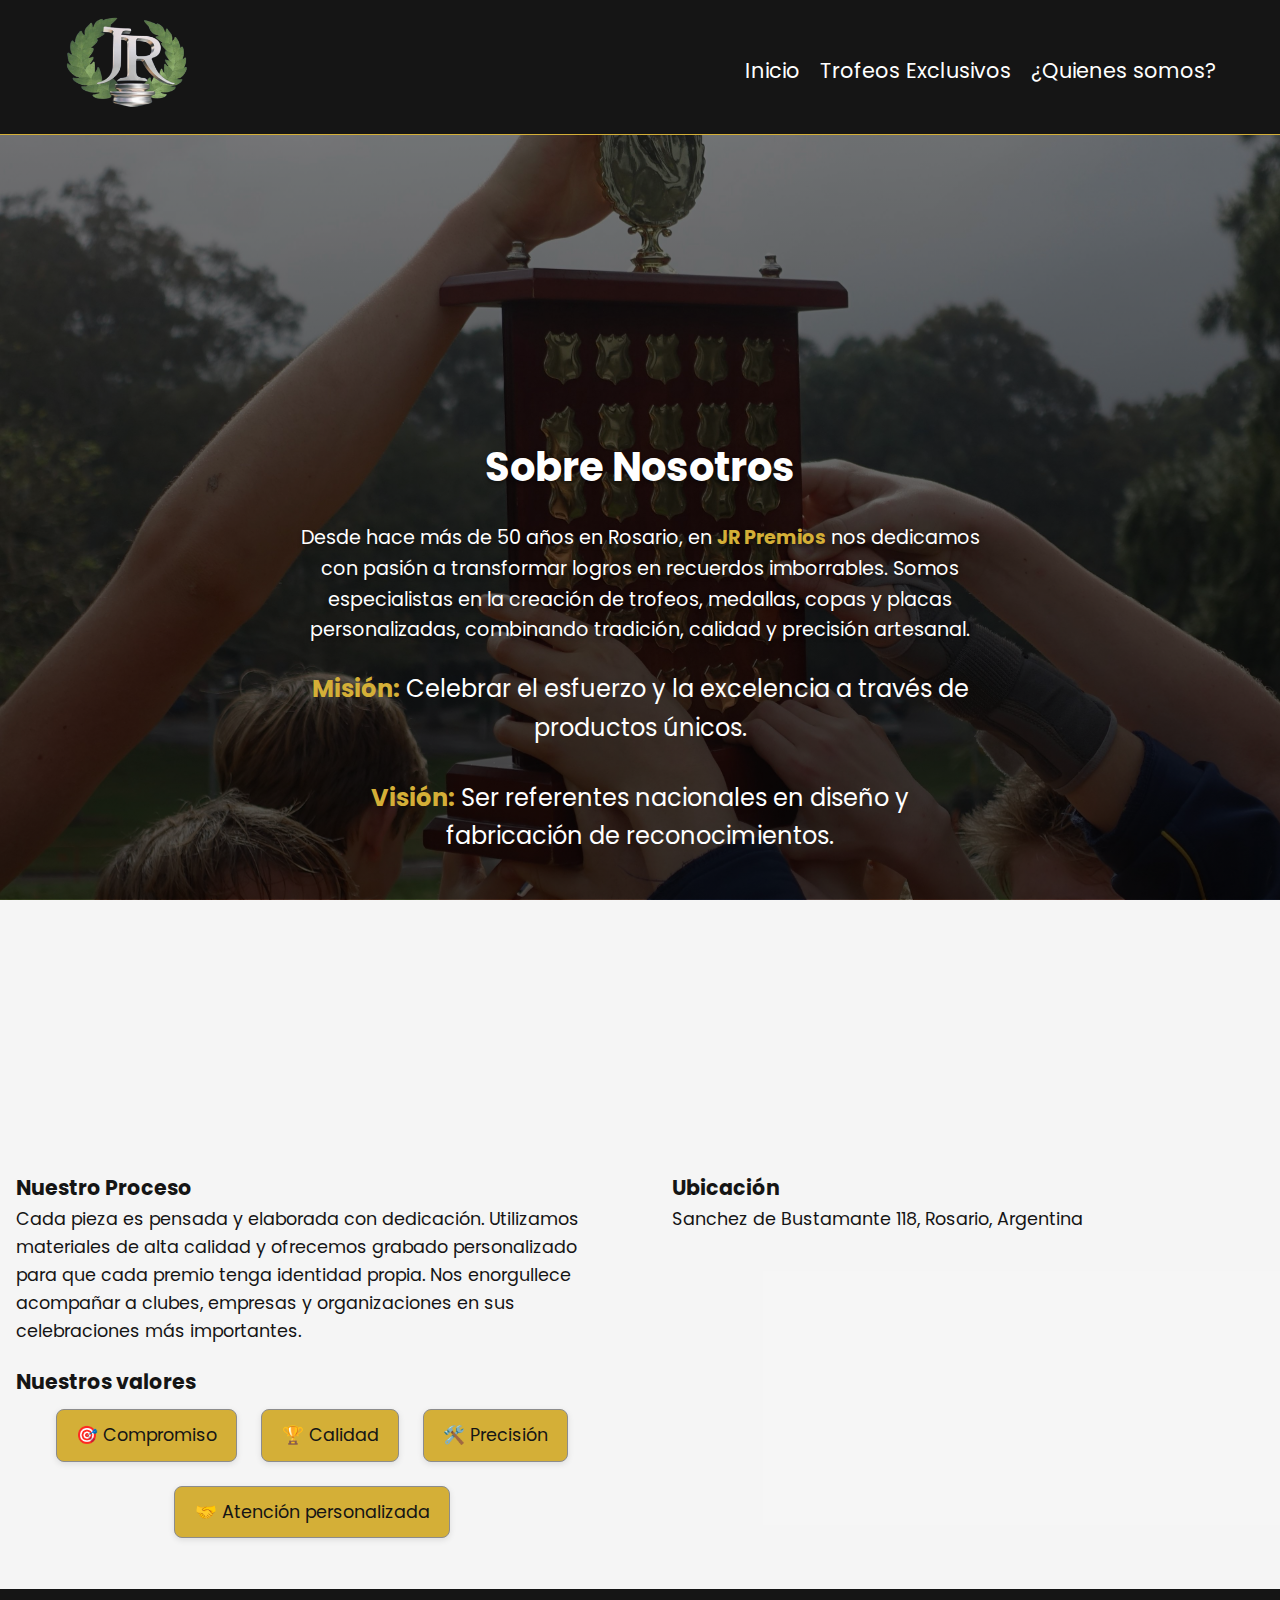
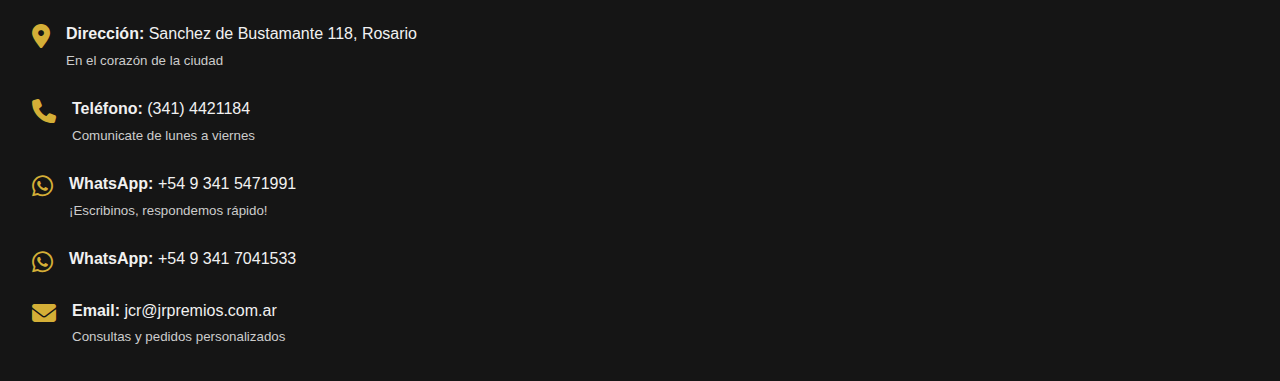
<file: about.html>
<!DOCTYPE html>
<html lang="es">

<head>
  <meta charset="UTF-8">
  <meta name="viewport" content="width=device-width, initial-scale=1.0">
  <title>JR Premios</title>
  <link rel="stylesheet" href="styles.css">
  <link rel="stylesheet" href="https://cdnjs.cloudflare.com/ajax/libs/font-awesome/6.5.0/css/all.min.css">
  <link rel="shortcut icon" href="./img/favicon.png" type="image/x-icon">
  <link rel="preconnect" href="https://fonts.googleapis.com">
  <link rel="preconnect" href="https://fonts.gstatic.com" crossorigin>
  <link
    href="https://fonts.googleapis.com/css2?family=Playfair+Display:ital,wght@0,400..900;1,400..900&family=Poppins:ital,wght@0,100;0,200;0,300;0,400;0,500;0,600;0,700;0,800;0,900;1,100;1,200;1,300;1,400;1,500;1,600;1,700;1,800;1,900&display=swap"
    rel="stylesheet">
</head>

<body>

  <header>
    <div class="container">
      <a href="#"><img src="/img/favicon.png" alt="logo-jrpremios" style="width: 130px;"></a>
      <nav>
        <a href="index.html">Inicio</a>
        <a href="productos.html">Trofeos Exclusivos</a>
        <a href="about.html">¿Quienes somos?</a>
      </nav>
    </div>
  </header>

  <section class="about-hero">
    <div class="about-hero-content">
      <h2>Sobre Nosotros</h2>
      <p class="intro">
        Desde hace más de 50 años en Rosario, en <b>JR Premios</b> nos dedicamos con pasión a transformar
        logros en recuerdos imborrables.
        Somos especialistas en la creación de trofeos, medallas, copas y placas personalizadas, combinando tradición,
        calidad y precisión artesanal.
      </p>

      <div class="mision-vision">
        <div>
          <p><b>Misión:</b> Celebrar el esfuerzo y la excelencia a través de productos únicos.</p>
        </div>
        <div>
          <p><b>Visión:</b> Ser referentes nacionales en diseño y fabricación de reconocimientos.</p>
        </div>
      </div>
    </div>
  </section>

  <section class="section-bottom">
    <div class="proceso">
      <h3>Nuestro Proceso</h3>
      <p>
        Cada pieza es pensada y elaborada con dedicación. Utilizamos materiales de alta calidad y ofrecemos grabado
        personalizado para que cada premio tenga identidad propia.
        Nos enorgullece acompañar a clubes, empresas y organizaciones en sus celebraciones más importantes.
      </p>
      <div class="valores">
        <h3>Nuestros valores</h3>
        <ul>
          <li>🎯 Compromiso</li>
          <li>🏆 Calidad</li>
          <li>🛠️ Precisión</li>
          <li>🤝 Atención personalizada</li>
        </ul>
      </div>
    </div>

    <div class="ubicacion">
      <h3>Ubicación</h3>
      <p>Sanchez de Bustamante 118, Rosario, Argentina</p>
      <div class="mapa-container">
        <iframe
          src="https://www.google.com/maps/embed?pb=!1m18!1m12!1m3!1d3352.839670370442!2d-60.64485368421042!3d-32.95229798095055!2m3!1f0!2f0!3f0!3m2!1i1024!2i768!4f13.1!3m3!1m2!1s0x95b7ab0a4f842437%3A0x32a8f5d4c67e6aa3!2sSanchez%20de%20Bustamante%20118%2C%20Rosario%2C%20Santa%20Fe!5e0!3m2!1ses-419!2sar!4v1687850541325!5m2!1ses-419!2sar"
          width="100%" height="300" style="border:0;" allowfullscreen="" loading="lazy"
          referrerpolicy="no-referrer-when-downgrade"></iframe>
      </div>
    </div>
  </section>

  <footer class="footer">
    <div class="footer-content">
      <div class="footer-item">
        <i class="fas fa-map-marker-alt"></i>
        <div>
          <p><strong>Dirección:</strong> Sanchez de Bustamante 118, Rosario</p>
          <small>En el corazón de la ciudad</small>
        </div>
      </div>

      <div class="footer-item">
        <i class="fas fa-phone"></i>
        <div>
          <p><strong>Teléfono:</strong> (341) 4421184</p>
          <small>Comunicate de lunes a viernes</small>
        </div>
      </div>

      <div class="footer-item">
        <i class="fab fa-whatsapp"></i>
        <div>
          <p>
            <strong>WhatsApp:</strong>
            <a href="https://wa.me/5493415471991?text=Hola%2C%20estoy%20interesad@%20en%20los%20trofeos%20que%20fabrican"
              target="_blank">+54 9 341 5471991</a>
          </p>
          <small>¡Escribinos, respondemos rápido!</small>
        </div>
      </div>

      <div class="footer-item">
        <i class="fab fa-whatsapp"></i>
        <div>
          <p>
            <strong>WhatsApp:</strong>
            <a href="https://wa.me/5493417041533?text=Hola%2C%20estoy%20interesad@%20en%20los%20trofeos%20que%20fabrican"
              target="_blank">+54 9 341 7041533</a>
          </p>
        </div>
      </div>

      <div class="footer-item">
        <i class="fas fa-envelope"></i>
        <div>
          <p>
            <strong>Email:</strong>
            <a href="mailto:jcr@jrpremios.com.ar">jcr@jrpremios.com.ar</a>
          </p>
          <small>Consultas y pedidos personalizados</small>
        </div>
      </div>
    </div>
  </footer>

  <script src="script.js"></script>
</body>

</html>
</file>
<file: styles.css>
/* estilos generales */
* {
  margin: 0;
  padding: 0;
  box-sizing: border-box;
  -webkit-user-select: none;
  /* Safari/Chrome */
  -moz-user-select: none;
  /* Firefox */
  -ms-user-select: none;
  /* IE/Edge */
  user-select: none;
  /* Estándar */
}

body {
  margin: 0;
  font-family: sans-serif;
  line-height: 1.6;
  background-color: #f5f5f5;
  color: #151515;
  font-family: "Poppins", sans-serif;
}

b {
  color: #D4AF37;
}

header {
  background-color: #151515;
  color: #fff;
  padding: 1rem 0 .5rem 0;
  border-bottom: 1px solid #D4AF37;
}

header a {
  text-decoration: none;
  color: #fff;
  font-size: 1.3rem;
}

nav {
  float: right;
}

nav a {
  color: #fff;
  text-decoration: none;
  margin-left: 1rem;
}

nav a:hover {
  color: #D4AF37;
}

.footer {
  background-color: #151515;
  color: #f1f1f1;
  padding: 2rem;
  font-family: sans-serif;
}

.footer-content {
  display: flex;
  flex-direction: column;
  gap: 1.5rem;
}

.footer-item {
  display: flex;
  align-items: flex-start;
  gap: 1rem;
}

.footer-item i {
  font-size: 1.5rem;
  color: #D4AF37;
  margin-top: 0.2rem;
}

.footer-item p {
  margin: 0;
}

.footer-item small {
  color: #ccc;
}

.footer-item a {
  color: #f1f1f1;
  text-decoration: none;
}

.footer-item a:hover {
  color: #D4AF37;
}

/* index */
.container {
  width: 90%;
  max-width: 1200px;
  margin: auto;
  display: flex;
  justify-content: space-between;
  align-items: center;
}

.containerHero {
  display: flex;
  flex-direction: column;
  align-items: center;
  gap: 2em;
}

.hero h2 {
  font-size: 2em;
}

.hero p {
  font-size: 1.2em;
}

.hero {
  background: linear-gradient(rgba(0, 0, 0, 0.6), rgba(0, 0, 0, 0.7)), url('img/hero.jpg') center/cover no-repeat;
  background-size: cover;
  background-position: center;
  background-attachment: fixed;
  color: #fff;
  text-align: center;
  padding: 320px;
}

.grid {
  display: grid;
  grid-template-columns: repeat(auto-fit, minmax(220px, 1fr));
  gap: 1.5rem;
}

.item img {
  width: 100%;
  border-radius: 10px;
  height: 200px;
  object-fit: cover;
}

.item p {
  text-align: center;
  margin-top: 0.5rem;
}

.carousel {
  width: 100%;
  overflow: hidden;
}

.carousel-track {
  display: inline-flex;
  gap: 2em;
  padding: 4em;
}

.carousel-card {
  min-width: 250px;
  max-width: 350px;
  height: 630px;
  margin: 0 10px;
  background: #f5f5f5;
  box-shadow: 0 4px 10px rgba(0, 0, 0, 0.2);
  transition: transform 0.3s ease;
  transform: translateZ(0);
  flex-shrink: 0;
  will-change: transform;
}

.carousel-card img {
  width: 100%;
  height: 500px;
  display: block;
}

.card-info {
  padding: .75rem;
  background: #f5f5f5;
  text-align: center;
}

.card-info h4 {
  margin: 0.3rem 0;
  font-size: 1.1rem;
  color: #333;
}

.card-info p {
  margin: 0.2rem 0;
  font-size: 0.9rem;
  color: #555;
}

/* about us */
.about-hero {
  background-image: linear-gradient(to bottom, rgba(0, 0, 0, 0.5), rgba(0, 0, 0, 0.7)), url('./img/hero-about.jpg');
  background-size: cover;
  background-position: center;
  background-attachment: fixed;
  padding: 300px;
  position: relative;
  color: white;
  text-align: center;
  font-size: 1.5em;
  display: flex;
  justify-content: center;
}

.about-hero::before {
  content: "";
  position: absolute;
  top: 0;
  left: 0;
  width: 100%;
  height: 100%;
  z-index: 1;
}

.about-hero-content {
  position: relative;
  z-index: 2;
  max-width: 800px;
  display: flex;
  flex-direction: column;
  gap: 1em;
}

.about-hero h2 {
  font-size: 2.5rem;
  text-shadow: 0 2px 4px rgba(0, 0, 0, 0.5);
}

.about-hero .intro {
  font-size: 1.2rem;
  line-height: 1.6;
  text-shadow: 0 2px 4px rgba(0, 0, 0, 0.5);
}

.mision-vision {
  display: flex;
  flex-direction: column;
  gap: 2rem;
}

.mision-vision h3 {
  font-size: 1.5rem;
  color: #fff;
  margin-bottom: 0.5rem;
}

.section-bottom {
  display: flex;
  gap: 2rem;
  justify-content: center;
  align-items: flex-start;
  flex-wrap: wrap;
  margin-bottom: 2rem;
  font-size: 1.1rem;
}

.proceso,
.ubicacion {
  flex: 1 1 400px;
  background: rgba(255, 255, 255, 0.05);
  padding: 1rem;
  border-radius: 10px;
  box-sizing: border-box;
}

.proceso {
  background: rgba(255, 255, 255, 0.05);
  padding: 1rem;
  border-radius: 10px;
}

.valores h3 {
  color: #151515;
  margin: 1em 0 .5em 0;
}

.valores ul {
  list-style: none;
  padding: 0;
  display: flex;
  justify-content: center;
  flex-wrap: wrap;
  gap: 1.5rem;
  font-size: 1.1rem;
}

.valores li {
  background-color: #D4AF37;
  padding: 0.7rem 1.2rem;
  border: 1px solid #8c8c8c;
  border-radius: 8px;
  box-shadow: 0 2px 6px rgba(0, 0, 0, 0.1);
  color: #151515;
}

.ubicacion {
  background: rgba(255, 255, 255, 0.05);
  padding: 1rem;
  border-radius: 10px;
}

.mapa-container iframe {
  border-radius: 10px;
  border: 0;
  width: 100%;
  height: 300px;
}

/* premios exclusivos */
.exclusivos {
  padding: 4rem 2rem;
  background: #f8f5f0;
  text-align: center;
}

.exclusivos-header h2 {
  font-family: 'Playfair Display', serif;
  font-size: 2.5rem;
  margin-bottom: 0.5rem;
}

.exclusivos-header p {
  font-size: 1rem;
  color: #555;
  max-width: 600px;
  margin: 0 auto 2rem;
}

.exclusivos-grid {
  display: flex;
  justify-content: center;
  flex-wrap: wrap;
  gap: 2rem;
}

.exclusivo-card {
  background: white;
  border-radius: 12px;
  box-shadow: 0 4px 12px rgba(0, 0, 0, 0.08);
  overflow: hidden;
  transition: transform 0.3s ease;
}

.exclusivo-card:hover {
  transform: scale(1.03);
}

.exclusivo-card img {
  width: 100%;
  height: 600px;
  display: block;
  object-fit: cover;
}

.exclusivo-info {
  padding: 1.5rem;
  text-align: left;
}

.exclusivo-info h4 {
  margin: 0 0 0.5rem;
  font-size: 1.2rem;
}

.exclusivo-info p {
  margin: 0.25rem 0;
  font-size: 0.95rem;
  color: #333;
}
</file>
